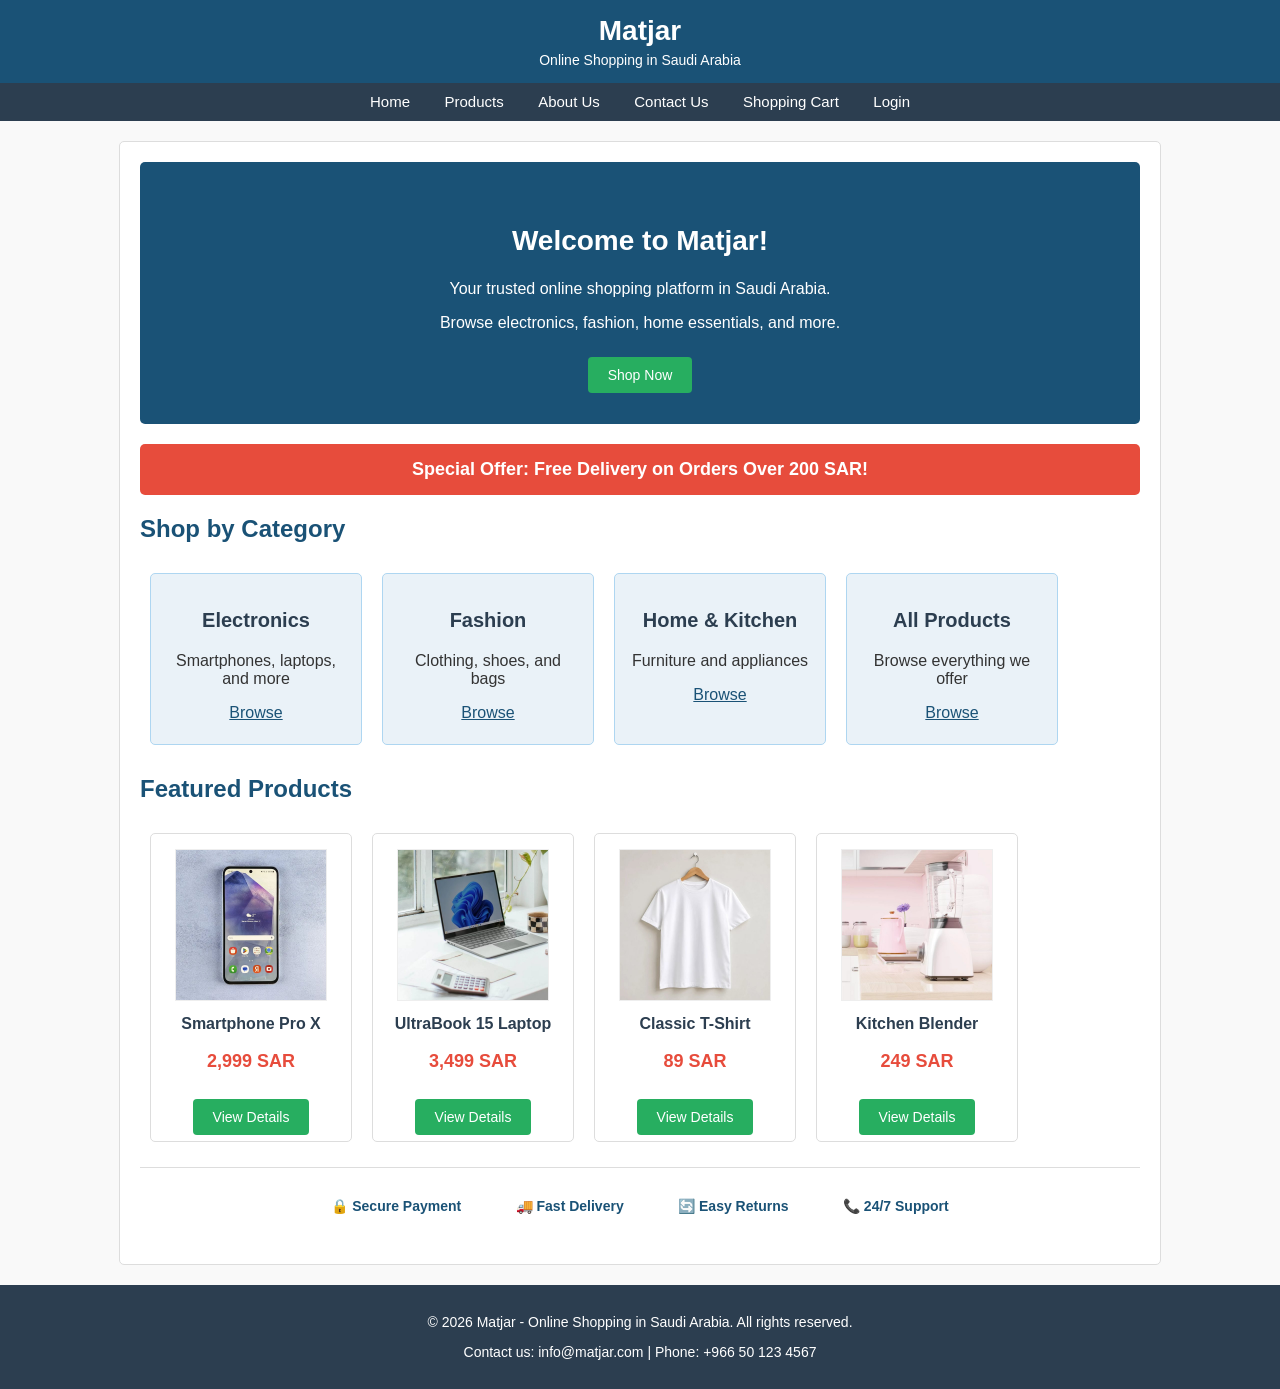
<file: index.html>
<!DOCTYPE html>
<html lang="en">
<head>
    <!-- Character set for the page -->
    <meta charset="UTF-8">
    <!-- Make the page responsive on mobile -->
    <meta name="viewport" content="width=device-width, initial-scale=1.0">
    <title>Matjar - Online Shopping in Saudi Arabia</title>
    <!-- Link to external CSS file -->
    <link rel="stylesheet" type="text/css" href="style.css">
</head>
<body>

    <!-- ===== Header Section ===== -->
    <header>
        <h1>Matjar</h1>
        <p>Online Shopping in Saudi Arabia</p>
    </header>

    <!-- ===== Navigation Menu ===== -->
    <nav>
        <a href="index.html">Home</a>
        <a href="products.html">Products</a>
        <a href="about.html">About Us</a>
        <a href="contact.html">Contact Us</a>
        <a href="cart.html">Shopping Cart</a>
        <a href="login.html" id="auth-link">Login</a>
    </nav>

    <!-- ===== Main Content ===== -->
    <div class="main-content">

        <!-- Hero Section -->
        <div class="hero">
            <h2>Welcome to Matjar!</h2>
            <p>Your trusted online shopping platform in Saudi Arabia.</p>
            <p>Browse electronics, fashion, home essentials, and more.</p>
            <br>
            <a href="products.html" class="btn">Shop Now</a>
        </div>

        <!-- Deal Banner -->
        <div class="deal-banner">
            Special Offer: Free Delivery on Orders Over 200 SAR!
        </div>

        <!-- Categories Section -->
        <h2>Shop by Category</h2>

        <div class="category-box">
            <h3>Electronics</h3>
            <p>Smartphones, laptops, and more</p>
            <a href="product1.html">Browse</a>
        </div>

        <div class="category-box">
            <h3>Fashion</h3>
            <p>Clothing, shoes, and bags</p>
            <a href="product3.html">Browse</a>
        </div>

        <div class="category-box">
            <h3>Home &amp; Kitchen</h3>
            <p>Furniture and appliances</p>
            <a href="product4.html">Browse</a>
        </div>

        <div class="category-box">
            <h3>All Products</h3>
            <p>Browse everything we offer</p>
            <a href="products.html">Browse</a>
        </div>

        <!-- Clear the float -->
        <div class="clearfix"></div>

        <!-- Featured Products Section -->
        <h2>Featured Products</h2>

        <div class="product-card">
            <img src="images/smartphone.jpg" alt="Smartphone Pro X" width="150" height="150">
            <h3>Smartphone Pro X</h3>
            <p class="price">2,999 SAR</p>
            <br>
            <a href="product1.html" class="btn">View Details</a>
        </div>

        <div class="product-card">
            <img src="images/laptop.jpg" alt="UltraBook 15 Laptop" width="150" height="150">
            <h3>UltraBook 15 Laptop</h3>
            <p class="price">3,499 SAR</p>
            <br>
            <a href="product2.html" class="btn">View Details</a>
        </div>

        <div class="product-card">
            <img src="images/tshirt.jpg" alt="Classic T-Shirt" width="150" height="150">
            <h3>Classic T-Shirt</h3>
            <p class="price">89 SAR</p>
            <br>
            <a href="product3.html" class="btn">View Details</a>
        </div>

        <div class="product-card">
            <img src="images/blender.jpg" alt="Kitchen Blender" width="150" height="150">
            <h3>Kitchen Blender</h3>
            <p class="price">249 SAR</p>
            <br>
            <a href="product4.html" class="btn">View Details</a>
        </div>

        <!-- Clear the float -->
        <div class="clearfix"></div>

        <!-- Trust Badges -->
        <div class="trust-badges">
            <span class="badge">&#128274; Secure Payment</span>
            <span class="badge">&#128666; Fast Delivery</span>
            <span class="badge">&#128260; Easy Returns</span>
            <span class="badge">&#128222; 24/7 Support</span>
        </div>

    </div>

    <!-- ===== Footer Section ===== -->
    <footer>
        <p>&copy; 2026 Matjar - Online Shopping in Saudi Arabia. All rights reserved.</p>
        <p>Contact us: info@matjar.com | Phone: +966 50 123 4567</p>
    </footer>

    <!-- Link to JavaScript file -->
    <script src="main.js"></script>

</body>
</html>
</file>
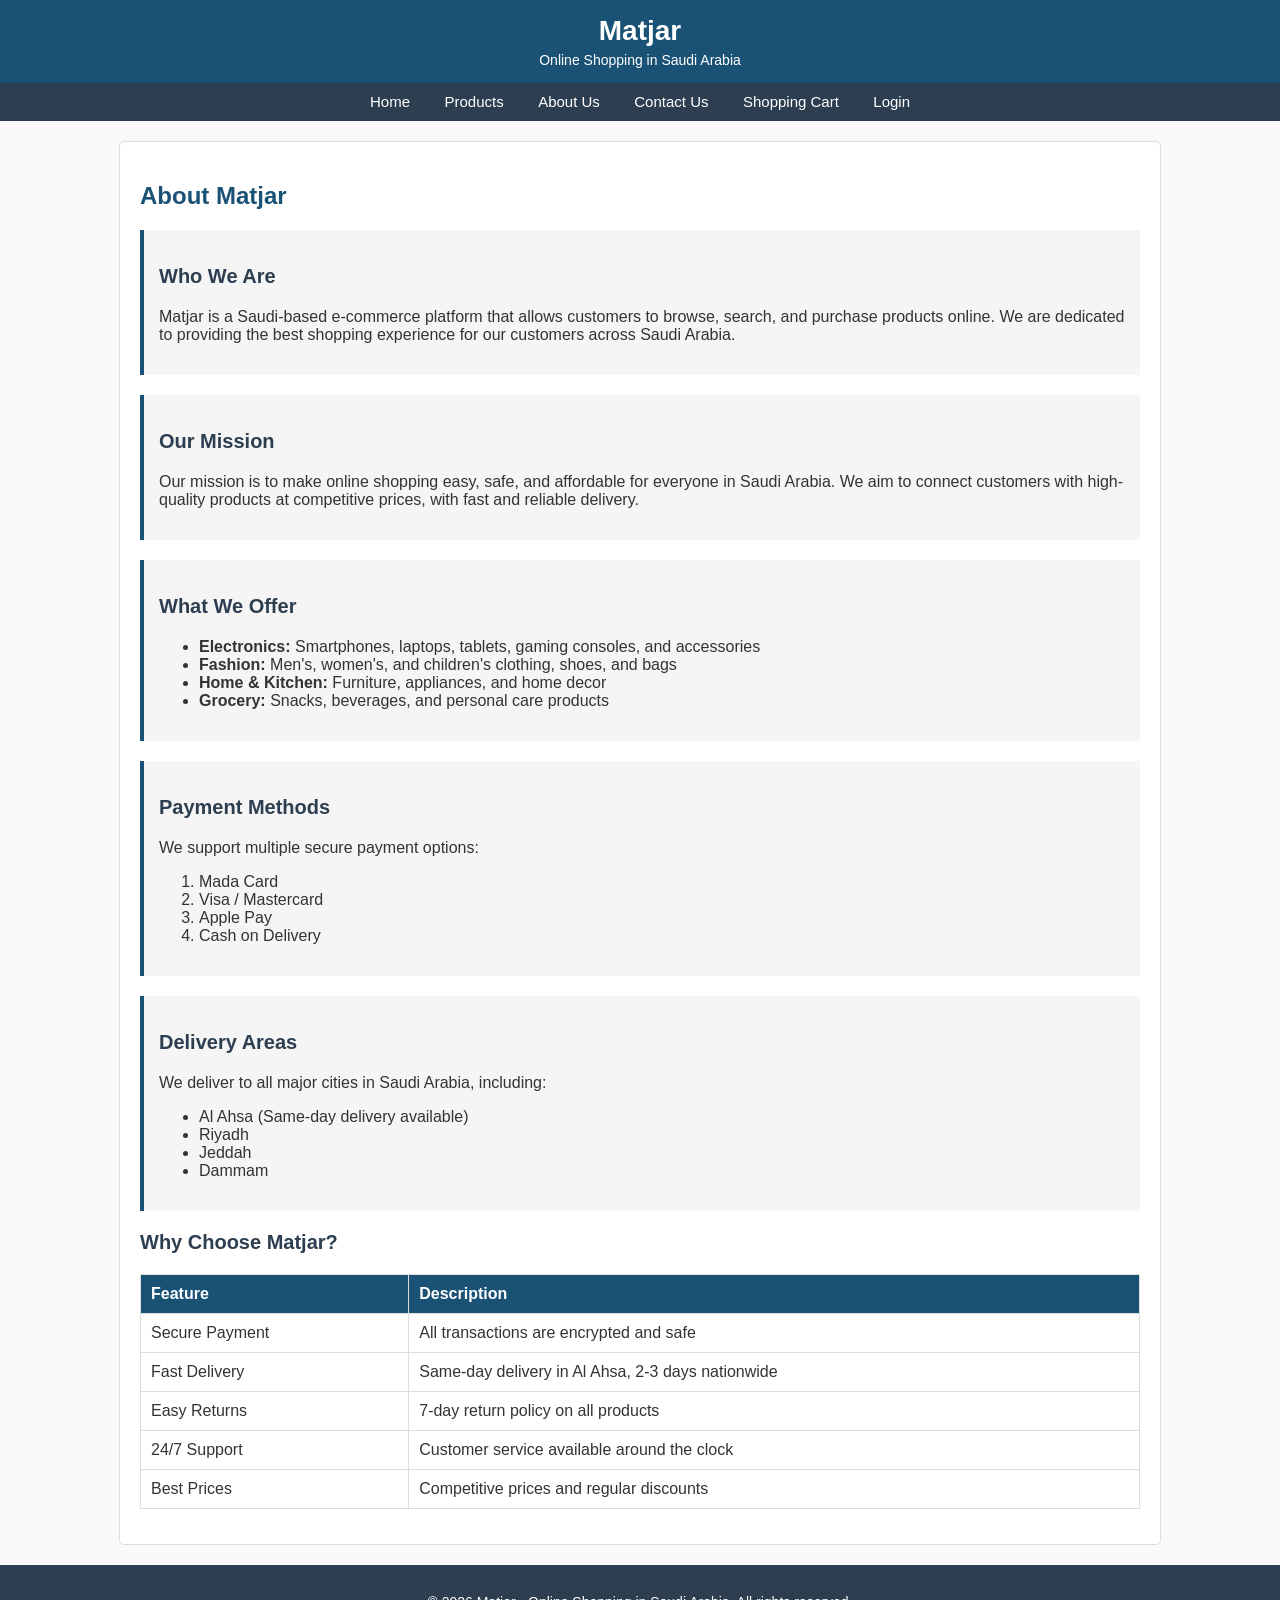
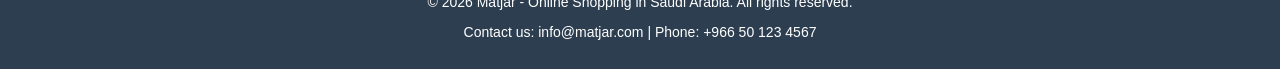
<file: about.html>
<!DOCTYPE html>
<html lang="en">
<head>
    <meta charset="UTF-8">
    <meta name="viewport" content="width=device-width, initial-scale=1.0">
    <title>Matjar - About Us</title>
    <link rel="stylesheet" type="text/css" href="style.css">
</head>
<body>

    <!-- Header -->
    <header>
        <h1>Matjar</h1>
        <p>Online Shopping in Saudi Arabia</p>
    </header>

    <!-- Navigation -->
    <nav>
        <a href="index.html">Home</a>
        <a href="products.html">Products</a>
        <a href="about.html">About Us</a>
        <a href="contact.html">Contact Us</a>
        <a href="cart.html">Shopping Cart</a>
        <a href="login.html" id="auth-link">Login</a>
    </nav>

    <!-- Main Content -->
    <div class="main-content">

        <h2>About Matjar</h2>

        <!-- About Section -->
        <div class="about-section">
            <h3>Who We Are</h3>
            <p>Matjar is a Saudi-based e-commerce platform that allows customers to browse, 
            search, and purchase products online. We are dedicated to providing the best 
            shopping experience for our customers across Saudi Arabia.</p>
        </div>

        <div class="about-section">
            <h3>Our Mission</h3>
            <p>Our mission is to make online shopping easy, safe, and affordable for everyone 
            in Saudi Arabia. We aim to connect customers with high-quality products at 
            competitive prices, with fast and reliable delivery.</p>
        </div>

        <div class="about-section">
            <h3>What We Offer</h3>
            <!-- Unordered list of services -->
            <ul>
                <li><strong>Electronics:</strong> Smartphones, laptops, tablets, gaming consoles, and accessories</li>
                <li><strong>Fashion:</strong> Men's, women's, and children's clothing, shoes, and bags</li>
                <li><strong>Home &amp; Kitchen:</strong> Furniture, appliances, and home decor</li>
                <li><strong>Grocery:</strong> Snacks, beverages, and personal care products</li>
            </ul>
        </div>

        <div class="about-section">
            <h3>Payment Methods</h3>
            <p>We support multiple secure payment options:</p>
            <!-- Ordered list of payment methods -->
            <ol>
                <li>Mada Card</li>
                <li>Visa / Mastercard</li>
                <li>Apple Pay</li>
                <li>Cash on Delivery</li>
            </ol>
        </div>

        <div class="about-section">
            <h3>Delivery Areas</h3>
            <p>We deliver to all major cities in Saudi Arabia, including:</p>
            <ul>
                <li>Al Ahsa (Same-day delivery available)</li>
                <li>Riyadh</li>
                <li>Jeddah</li>
                <li>Dammam</li>
            </ul>
        </div>

        <!-- Why Choose Us Table -->
        <h3>Why Choose Matjar?</h3>
        <table>
            <thead>
                <tr>
                    <th>Feature</th>
                    <th>Description</th>
                </tr>
            </thead>
            <tbody>
                <tr>
                    <td>Secure Payment</td>
                    <td>All transactions are encrypted and safe</td>
                </tr>
                <tr>
                    <td>Fast Delivery</td>
                    <td>Same-day delivery in Al Ahsa, 2-3 days nationwide</td>
                </tr>
                <tr>
                    <td>Easy Returns</td>
                    <td>7-day return policy on all products</td>
                </tr>
                <tr>
                    <td>24/7 Support</td>
                    <td>Customer service available around the clock</td>
                </tr>
                <tr>
                    <td>Best Prices</td>
                    <td>Competitive prices and regular discounts</td>
                </tr>
            </tbody>
        </table>

    </div>

    <!-- Footer -->
    <footer>
        <p>&copy; 2026 Matjar - Online Shopping in Saudi Arabia. All rights reserved.</p>
        <p>Contact us: info@matjar.com | Phone: +966 50 123 4567</p>
    </footer>

    <script src="main.js"></script>

</body>
</html>
</file>
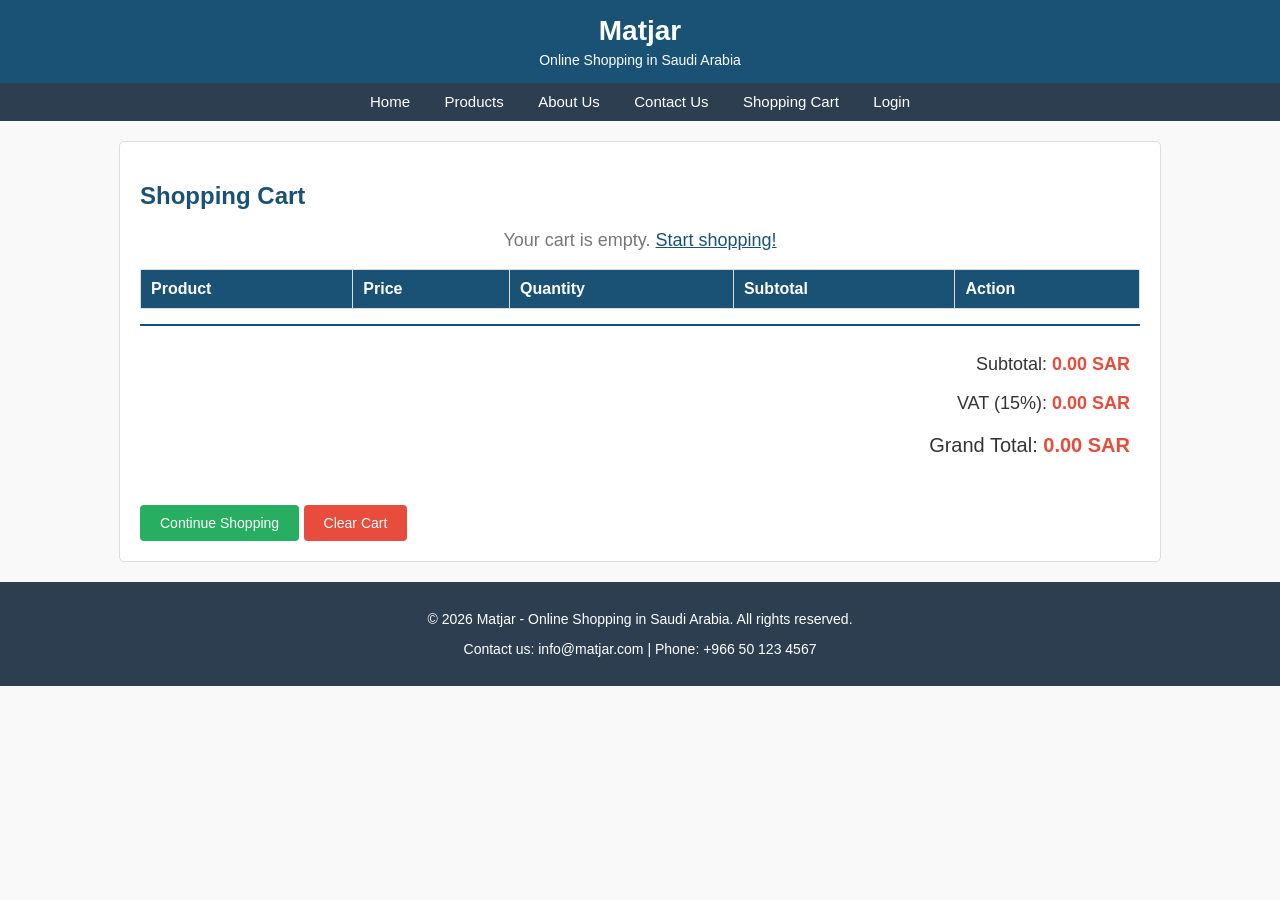
<file: cart.html>
<!DOCTYPE html>
<html lang="en">
<head>
    <meta charset="UTF-8">
    <meta name="viewport" content="width=device-width, initial-scale=1.0">
    <title>Matjar - Shopping Cart</title>
    <link rel="stylesheet" type="text/css" href="style.css">
</head>
<body>

    <!-- Header -->
    <header>
        <h1>Matjar</h1>
        <p>Online Shopping in Saudi Arabia</p>
    </header>

    <!-- Navigation -->
    <nav>
        <a href="index.html">Home</a>
        <a href="products.html">Products</a>
        <a href="about.html">About Us</a>
        <a href="contact.html">Contact Us</a>
        <a href="cart.html">Shopping Cart</a>
        <a href="login.html" id="auth-link">Login</a>
    </nav>

    <!-- Main Content -->
    <div class="main-content">

        <h2>Shopping Cart</h2>

        <!-- Empty Cart Message (hidden by default when cart has items) -->
        <p id="empty-cart-message" style="display: none; text-align: center; font-size: 18px; color: #777;">
            Your cart is empty. <a href="products.html">Start shopping!</a>
        </p>

        <!-- Cart Table -->
        <table>
            <thead>
                <tr>
                    <th>Product</th>
                    <th>Price</th>
                    <th>Quantity</th>
                    <th>Subtotal</th>
                    <th>Action</th>
                </tr>
            </thead>
            <tbody id="cart-table-body">
                <!-- Cart items will be added here by JavaScript -->
            </tbody>
        </table>

        <!-- Cart Totals -->
        <div class="cart-total">
            <p>Subtotal: <strong id="cart-total">0.00 SAR</strong></p>
            <p>VAT (15%): <strong id="cart-vat">0.00 SAR</strong></p>
            <p id="cart-delivery" style="color: #27AE60;"></p>
            <p style="font-size: 20px;">Grand Total: <strong id="cart-grand-total">0.00 SAR</strong></p>
        </div>

        <!-- Cart Buttons -->
        <br>
        <a href="products.html" class="btn">Continue Shopping</a>
        <button class="btn btn-red" onclick="clearCart()">Clear Cart</button>

    </div>

    <!-- Footer -->
    <footer>
        <p>&copy; 2026 Matjar - Online Shopping in Saudi Arabia. All rights reserved.</p>
        <p>Contact us: info@matjar.com | Phone: +966 50 123 4567</p>
    </footer>

    <script src="main.js"></script>

    <!-- Call displayCart function when the page loads -->
    <script>
        // Display the cart when the page loads
        displayCart();
    </script>

</body>
</html>
</file>
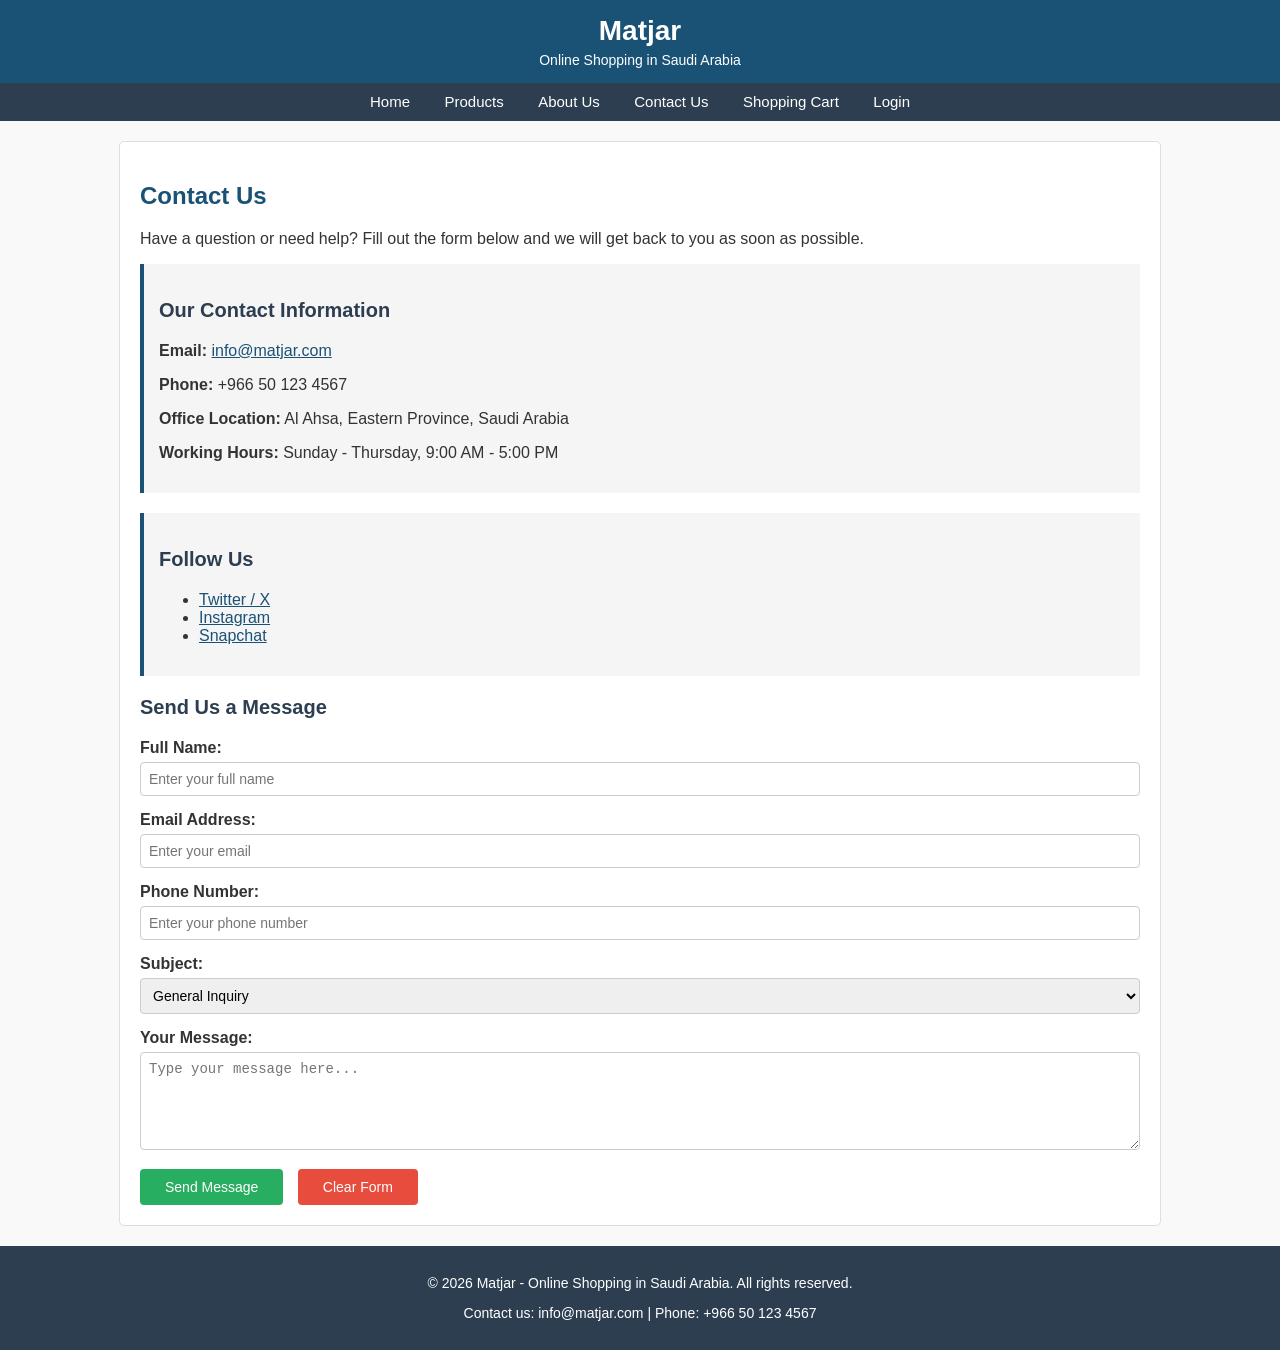
<file: contact.html>
<!DOCTYPE html>
<html lang="en">
<head>
    <meta charset="UTF-8">
    <meta name="viewport" content="width=device-width, initial-scale=1.0">
    <title>Matjar - Contact Us</title>
    <link rel="stylesheet" type="text/css" href="style.css">
</head>
<body>

    <!-- Header -->
    <header>
        <h1>Matjar</h1>
        <p>Online Shopping in Saudi Arabia</p>
    </header>

    <!-- Navigation -->
    <nav>
        <a href="index.html">Home</a>
        <a href="products.html">Products</a>
        <a href="about.html">About Us</a>
        <a href="contact.html">Contact Us</a>
        <a href="cart.html">Shopping Cart</a>
        <a href="login.html" id="auth-link">Login</a>
    </nav>

    <!-- Main Content -->
    <div class="main-content">

        <h2>Contact Us</h2>
        <p>Have a question or need help? Fill out the form below and we will get back to you as soon as possible.</p>

        <!-- Contact Information -->
        <div class="about-section">
            <h3>Our Contact Information</h3>
            <p><strong>Email:</strong> <a href="mailto:info@matjar.com">info@matjar.com</a></p>
            <p><strong>Phone:</strong> +966 50 123 4567</p>
            <p><strong>Office Location:</strong> Al Ahsa, Eastern Province, Saudi Arabia</p>
            <p><strong>Working Hours:</strong> Sunday - Thursday, 9:00 AM - 5:00 PM</p>
        </div>

        <!-- Social Media Links -->
        <div class="about-section">
            <h3>Follow Us</h3>
            <ul>
                <li><a href="https://twitter.com" target="_blank">Twitter / X</a></li>
                <li><a href="https://instagram.com" target="_blank">Instagram</a></li>
                <li><a href="https://snapchat.com" target="_blank">Snapchat</a></li>
            </ul>
        </div>

        <!-- Contact Form -->
        <h3>Send Us a Message</h3>

        <form action="#" method="post" novalidate onsubmit="return validateForm()">

            <!-- Name Field -->
            <div class="form-group">
                <label for="name">Full Name:</label>
                <input type="text" id="name" name="name" placeholder="Enter your full name">
                <p class="error-message" id="name-error"></p>
            </div>

            <!-- Email Field -->
            <div class="form-group">
                <label for="email">Email Address:</label>
                <input type="email" id="email" name="email" placeholder="Enter your email">
                <p class="error-message" id="email-error"></p>
            </div>

            <!-- Phone Field -->
            <div class="form-group">
                <label for="phone">Phone Number:</label>
                <input type="tel" id="phone" name="phone" placeholder="Enter your phone number">
                <p class="error-message" id="phone-error"></p>
            </div>

            <!-- Subject Selection -->
            <div class="form-group">
                <label for="subject">Subject:</label>
                <select id="subject" name="subject">
                    <option value="general">General Inquiry</option>
                    <option value="order">Order Issue</option>
                    <option value="return">Return Request</option>
                    <option value="feedback">Feedback</option>
                    <option value="other">Other</option>
                </select>
            </div>

            <!-- Message Field -->
            <div class="form-group">
                <label for="message">Your Message:</label>
                <textarea id="message" name="message" rows="5" cols="50" placeholder="Type your message here..."></textarea>
                <p class="error-message" id="message-error"></p>
            </div>

            <!-- Submit and Reset Buttons -->
            <input type="submit" value="Send Message">
            <input type="reset" value="Clear Form">

        </form>

    </div>

    <!-- Footer -->
    <footer>
        <p>&copy; 2026 Matjar - Online Shopping in Saudi Arabia. All rights reserved.</p>
        <p>Contact us: info@matjar.com | Phone: +966 50 123 4567</p>
    </footer>

    <script src="main.js"></script>

</body>
</html>
</file>
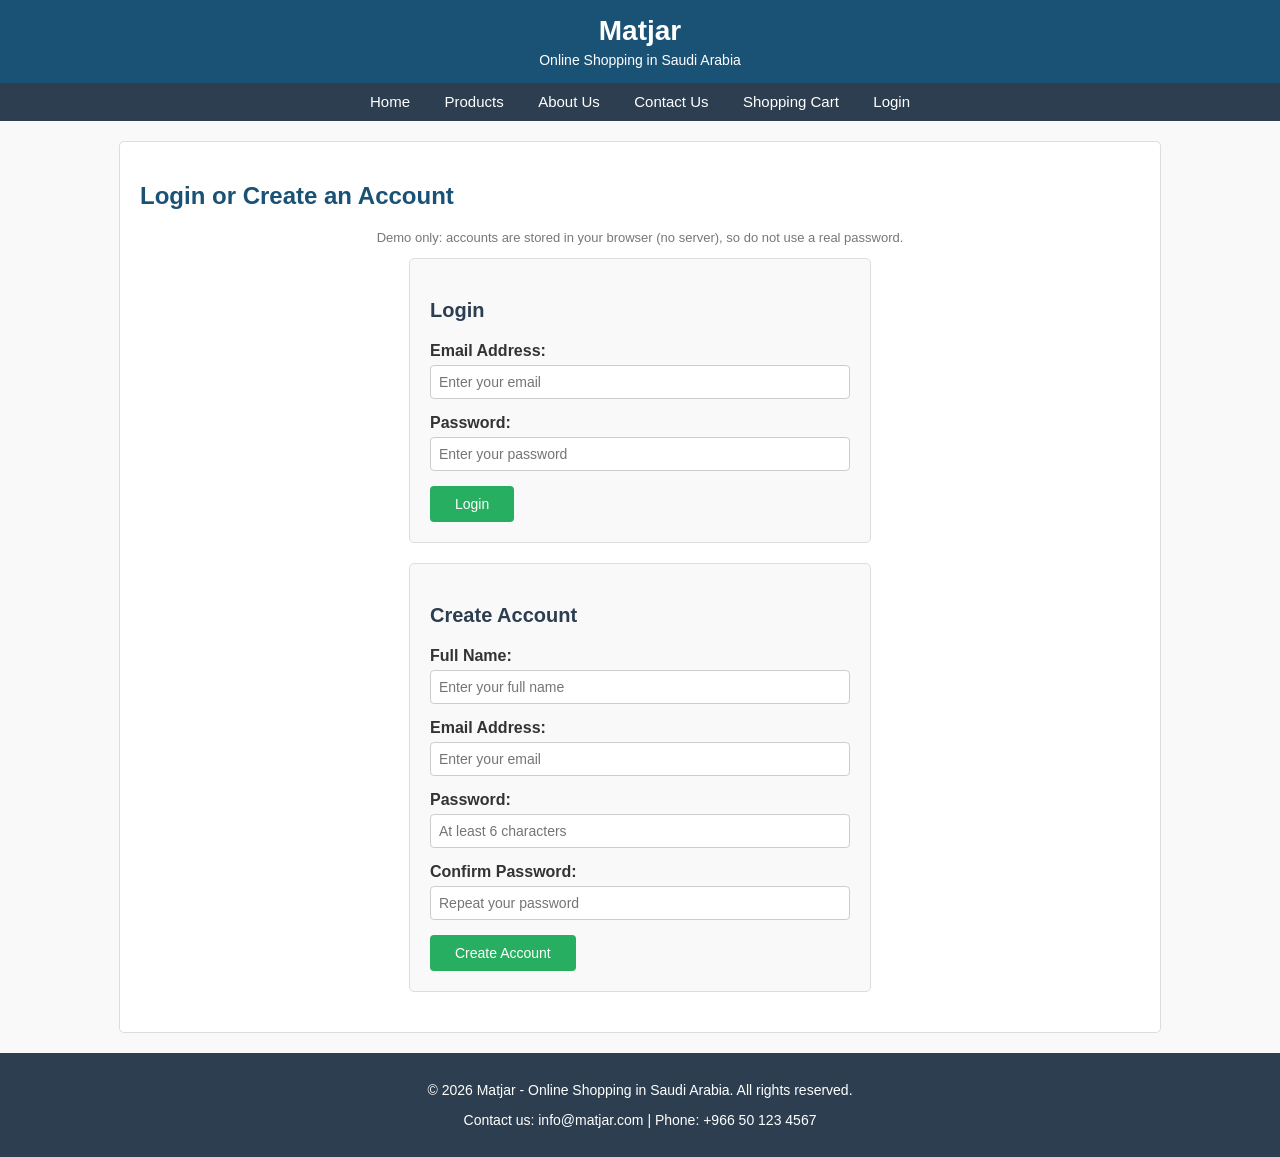
<file: login.html>
<!DOCTYPE html>
<html lang="en">
<head>
    <meta charset="UTF-8">
    <meta name="viewport" content="width=device-width, initial-scale=1.0">
    <title>Matjar - Login</title>
    <link rel="stylesheet" type="text/css" href="style.css">
</head>
<body>

    <!-- Header -->
    <header>
        <h1>Matjar</h1>
        <p>Online Shopping in Saudi Arabia</p>
    </header>

    <!-- Navigation -->
    <nav>
        <a href="index.html">Home</a>
        <a href="products.html">Products</a>
        <a href="about.html">About Us</a>
        <a href="contact.html">Contact Us</a>
        <a href="cart.html">Shopping Cart</a>
        <a href="login.html" id="auth-link">Login</a>
    </nav>

    <!-- Main Content -->
    <div class="main-content">

        <h2>Login or Create an Account</h2>
        <p class="auth-note">Demo only: accounts are stored in your browser (no server), so do not use a real password.</p>

        <p id="logged-in-message" style="display: none; text-align: center; font-size: 18px;">
            You are logged in as <strong id="logged-in-name"></strong>.
            <button class="btn btn-red" onclick="logout()">Logout</button>
        </p>

        <div id="auth-forms">

            <!-- Login Form -->
            <div class="auth-box">
                <h3>Login</h3>
                <form onsubmit="return loginUser(event)">
                    <div class="form-group">
                        <label for="login-email">Email Address:</label>
                        <input type="email" id="login-email" placeholder="Enter your email">
                        <p class="error-message" id="login-email-error"></p>
                    </div>
                    <div class="form-group">
                        <label for="login-password">Password:</label>
                        <input type="password" id="login-password" placeholder="Enter your password">
                        <p class="error-message" id="login-password-error"></p>
                    </div>
                    <input type="submit" value="Login">
                </form>
            </div>

            <!-- Register Form -->
            <div class="auth-box">
                <h3>Create Account</h3>
                <form onsubmit="return registerUser(event)">
                    <div class="form-group">
                        <label for="reg-name">Full Name:</label>
                        <input type="text" id="reg-name" placeholder="Enter your full name">
                        <p class="error-message" id="reg-name-error"></p>
                    </div>
                    <div class="form-group">
                        <label for="reg-email">Email Address:</label>
                        <input type="email" id="reg-email" placeholder="Enter your email">
                        <p class="error-message" id="reg-email-error"></p>
                    </div>
                    <div class="form-group">
                        <label for="reg-password">Password:</label>
                        <input type="password" id="reg-password" placeholder="At least 6 characters">
                        <p class="error-message" id="reg-password-error"></p>
                    </div>
                    <div class="form-group">
                        <label for="reg-confirm">Confirm Password:</label>
                        <input type="password" id="reg-confirm" placeholder="Repeat your password">
                        <p class="error-message" id="reg-confirm-error"></p>
                    </div>
                    <input type="submit" value="Create Account">
                </form>
            </div>

        </div>

    </div>

    <!-- Footer -->
    <footer>
        <p>&copy; 2026 Matjar - Online Shopping in Saudi Arabia. All rights reserved.</p>
        <p>Contact us: info@matjar.com | Phone: +966 50 123 4567</p>
    </footer>

    <script src="main.js"></script>

</body>
</html>
</file>
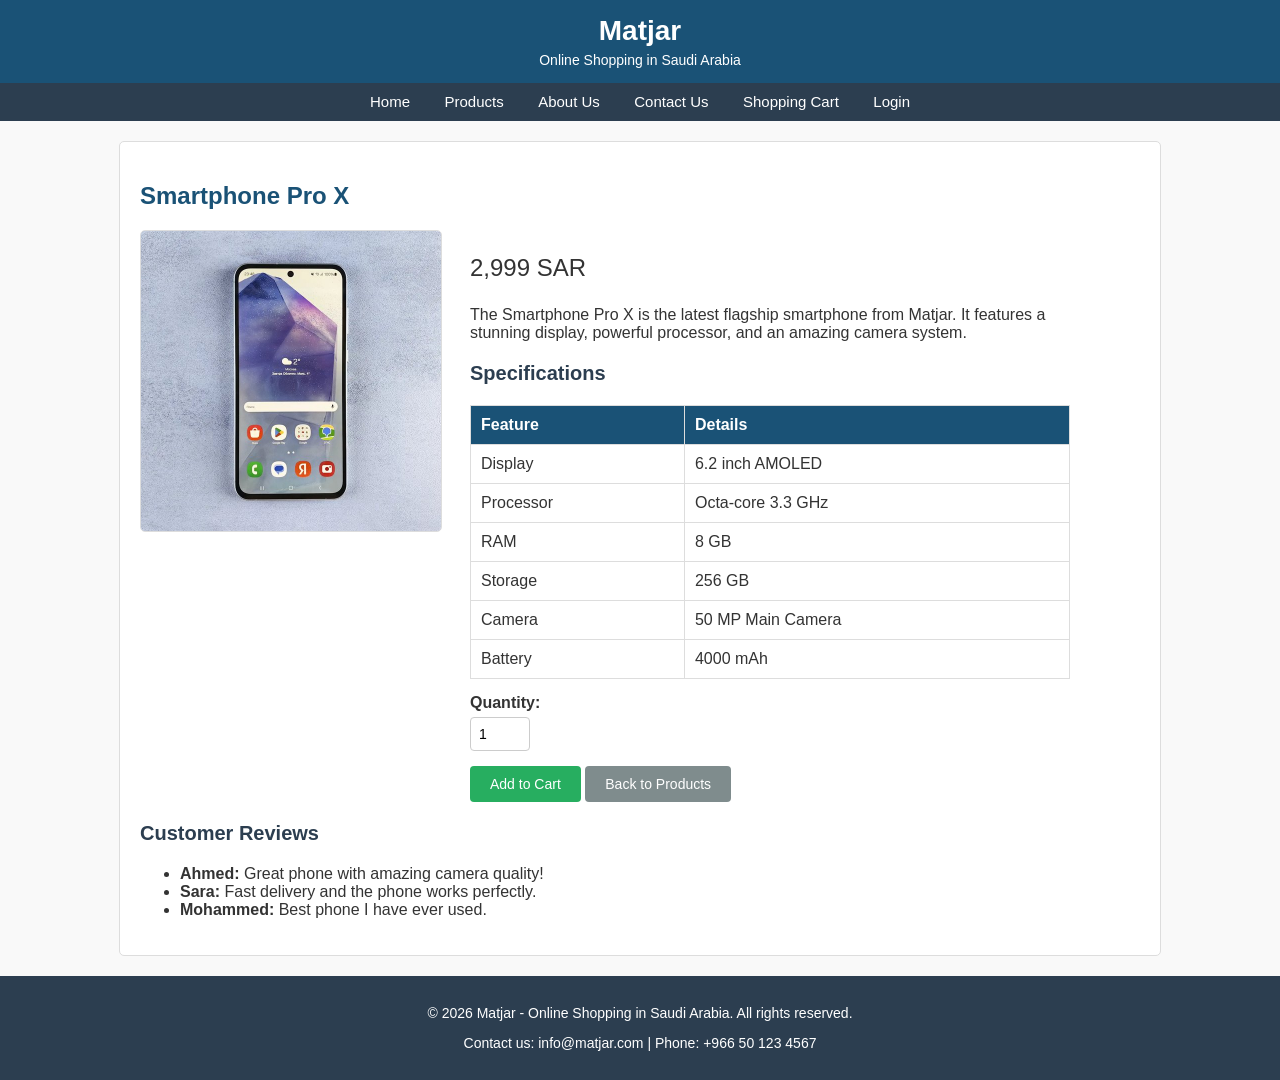
<file: product1.html>
<!DOCTYPE html>
<html lang="en">
<head>
    <meta charset="UTF-8">
    <meta name="viewport" content="width=device-width, initial-scale=1.0">
    <title>Matjar - Smartphone Pro X</title>
    <link rel="stylesheet" type="text/css" href="style.css">
</head>
<body>

    <!-- Header -->
    <header>
        <h1>Matjar</h1>
        <p>Online Shopping in Saudi Arabia</p>
    </header>

    <!-- Navigation -->
    <nav>
        <a href="index.html">Home</a>
        <a href="products.html">Products</a>
        <a href="about.html">About Us</a>
        <a href="contact.html">Contact Us</a>
        <a href="cart.html">Shopping Cart</a>
        <a href="login.html" id="auth-link">Login</a>
    </nav>

    <!-- Main Content -->
    <div class="main-content">

        <h2>Smartphone Pro X</h2>

        <!-- Product Detail Section -->
        <div class="product-detail">

            <!-- Product Image -->
            <div class="product-image">
                <img src="images/smartphone.jpg" alt="Smartphone Pro X" width="300" height="300">
            </div>

            <!-- Product Information -->
            <div class="product-info">
                <p class="price" style="font-size: 24px;">2,999 SAR</p>

                <p>The Smartphone Pro X is the latest flagship smartphone from Matjar. 
                It features a stunning display, powerful processor, and an amazing camera system.</p>

                <!-- Product Specifications Table -->
                <h3>Specifications</h3>
                <table>
                    <thead>
                        <tr>
                            <th>Feature</th>
                            <th>Details</th>
                        </tr>
                    </thead>
                    <tbody>
                        <tr>
                            <td>Display</td>
                            <td>6.2 inch AMOLED</td>
                        </tr>
                        <tr>
                            <td>Processor</td>
                            <td>Octa-core 3.3 GHz</td>
                        </tr>
                        <tr>
                            <td>RAM</td>
                            <td>8 GB</td>
                        </tr>
                        <tr>
                            <td>Storage</td>
                            <td>256 GB</td>
                        </tr>
                        <tr>
                            <td>Camera</td>
                            <td>50 MP Main Camera</td>
                        </tr>
                        <tr>
                            <td>Battery</td>
                            <td>4000 mAh</td>
                        </tr>
                    </tbody>
                </table>

                <!-- Quantity and Add to Cart -->
                <div class="form-group">
                    <label for="quantity">Quantity:</label>
                    <input type="number" id="quantity" class="quantity-input" value="1" min="1" max="10">
                </div>

                <button class="btn" onclick="addToCart('Smartphone Pro X', 2999)">Add to Cart</button>
                <a href="products.html" class="btn" style="background-color: #7f8c8d;">Back to Products</a>
            </div>

        </div>

        <!-- Clear float -->
        <div class="clearfix"></div>

        <!-- Customer Reviews -->
        <h3>Customer Reviews</h3>
        <ul>
            <li><strong>Ahmed:</strong> Great phone with amazing camera quality!</li>
            <li><strong>Sara:</strong> Fast delivery and the phone works perfectly.</li>
            <li><strong>Mohammed:</strong> Best phone I have ever used.</li>
        </ul>

    </div>

    <!-- Footer -->
    <footer>
        <p>&copy; 2026 Matjar - Online Shopping in Saudi Arabia. All rights reserved.</p>
        <p>Contact us: info@matjar.com | Phone: +966 50 123 4567</p>
    </footer>

    <script src="main.js"></script>

</body>
</html>
</file>
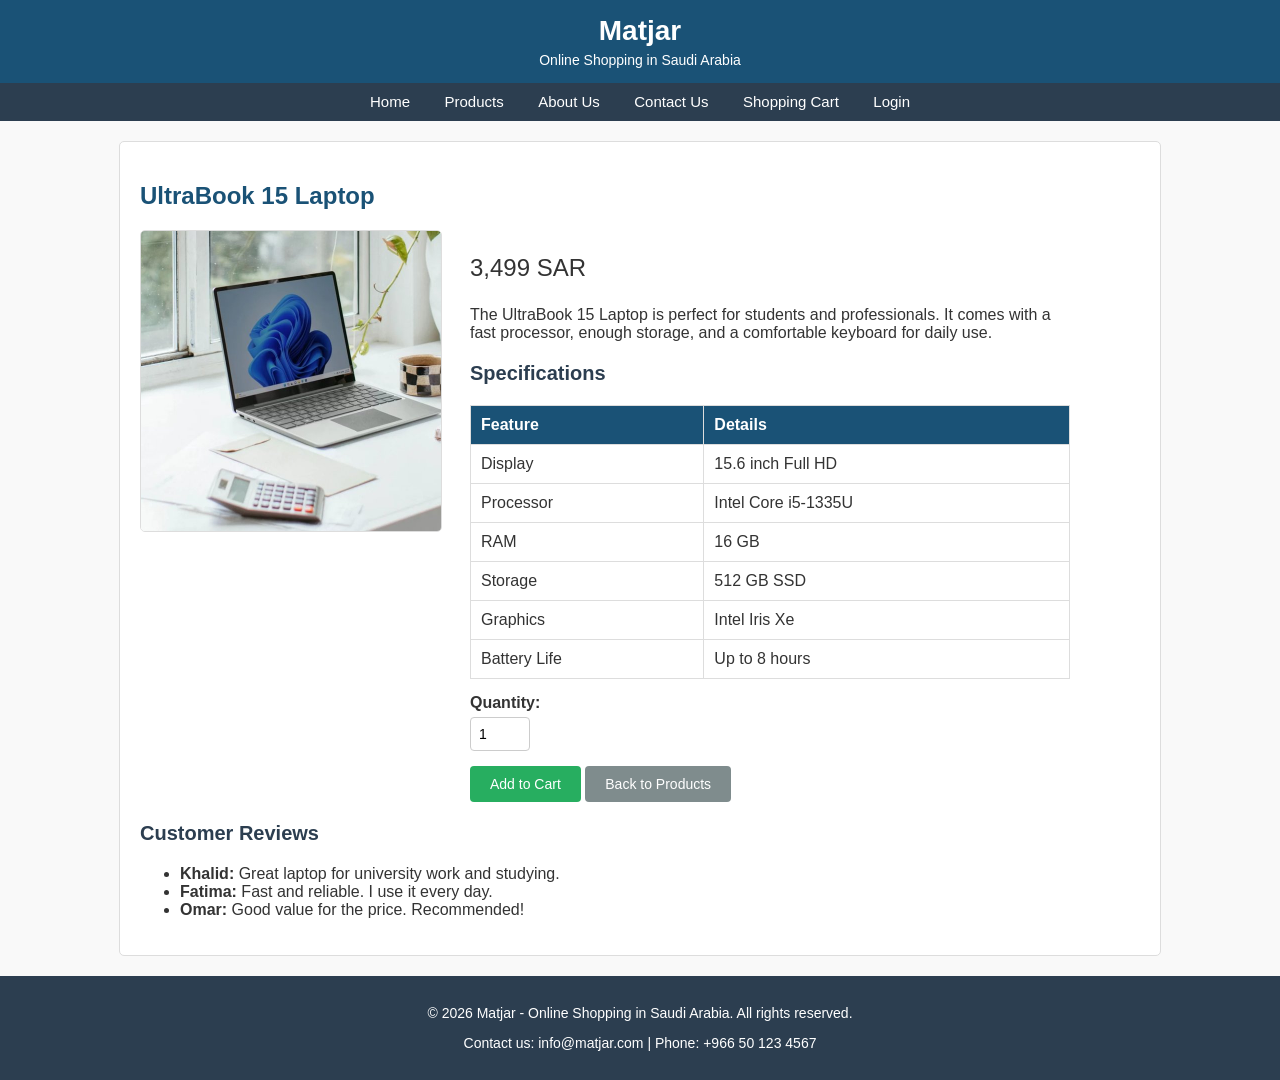
<file: product2.html>
<!DOCTYPE html>
<html lang="en">
<head>
    <meta charset="UTF-8">
    <meta name="viewport" content="width=device-width, initial-scale=1.0">
    <title>Matjar - UltraBook 15 Laptop</title>
    <link rel="stylesheet" type="text/css" href="style.css">
</head>
<body>

    <!-- Header -->
    <header>
        <h1>Matjar</h1>
        <p>Online Shopping in Saudi Arabia</p>
    </header>

    <!-- Navigation -->
    <nav>
        <a href="index.html">Home</a>
        <a href="products.html">Products</a>
        <a href="about.html">About Us</a>
        <a href="contact.html">Contact Us</a>
        <a href="cart.html">Shopping Cart</a>
        <a href="login.html" id="auth-link">Login</a>
    </nav>

    <!-- Main Content -->
    <div class="main-content">

        <h2>UltraBook 15 Laptop</h2>

        <!-- Product Detail Section -->
        <div class="product-detail">

            <!-- Product Image -->
            <div class="product-image">
                <img src="images/laptop.jpg" alt="UltraBook 15 Laptop" width="300" height="300">
            </div>

            <!-- Product Information -->
            <div class="product-info">
                <p class="price" style="font-size: 24px;">3,499 SAR</p>

                <p>The UltraBook 15 Laptop is perfect for students and professionals. 
                It comes with a fast processor, enough storage, and a comfortable keyboard for daily use.</p>

                <!-- Product Specifications Table -->
                <h3>Specifications</h3>
                <table>
                    <thead>
                        <tr>
                            <th>Feature</th>
                            <th>Details</th>
                        </tr>
                    </thead>
                    <tbody>
                        <tr>
                            <td>Display</td>
                            <td>15.6 inch Full HD</td>
                        </tr>
                        <tr>
                            <td>Processor</td>
                            <td>Intel Core i5-1335U</td>
                        </tr>
                        <tr>
                            <td>RAM</td>
                            <td>16 GB</td>
                        </tr>
                        <tr>
                            <td>Storage</td>
                            <td>512 GB SSD</td>
                        </tr>
                        <tr>
                            <td>Graphics</td>
                            <td>Intel Iris Xe</td>
                        </tr>
                        <tr>
                            <td>Battery Life</td>
                            <td>Up to 8 hours</td>
                        </tr>
                    </tbody>
                </table>

                <!-- Quantity and Add to Cart -->
                <div class="form-group">
                    <label for="quantity">Quantity:</label>
                    <input type="number" id="quantity" class="quantity-input" value="1" min="1" max="10">
                </div>

                <button class="btn" onclick="addToCart('UltraBook 15 Laptop', 3499)">Add to Cart</button>
                <a href="products.html" class="btn" style="background-color: #7f8c8d;">Back to Products</a>
            </div>

        </div>

        <!-- Clear float -->
        <div class="clearfix"></div>

        <!-- Customer Reviews -->
        <h3>Customer Reviews</h3>
        <ul>
            <li><strong>Khalid:</strong> Great laptop for university work and studying.</li>
            <li><strong>Fatima:</strong> Fast and reliable. I use it every day.</li>
            <li><strong>Omar:</strong> Good value for the price. Recommended!</li>
        </ul>

    </div>

    <!-- Footer -->
    <footer>
        <p>&copy; 2026 Matjar - Online Shopping in Saudi Arabia. All rights reserved.</p>
        <p>Contact us: info@matjar.com | Phone: +966 50 123 4567</p>
    </footer>

    <script src="main.js"></script>

</body>
</html>
</file>
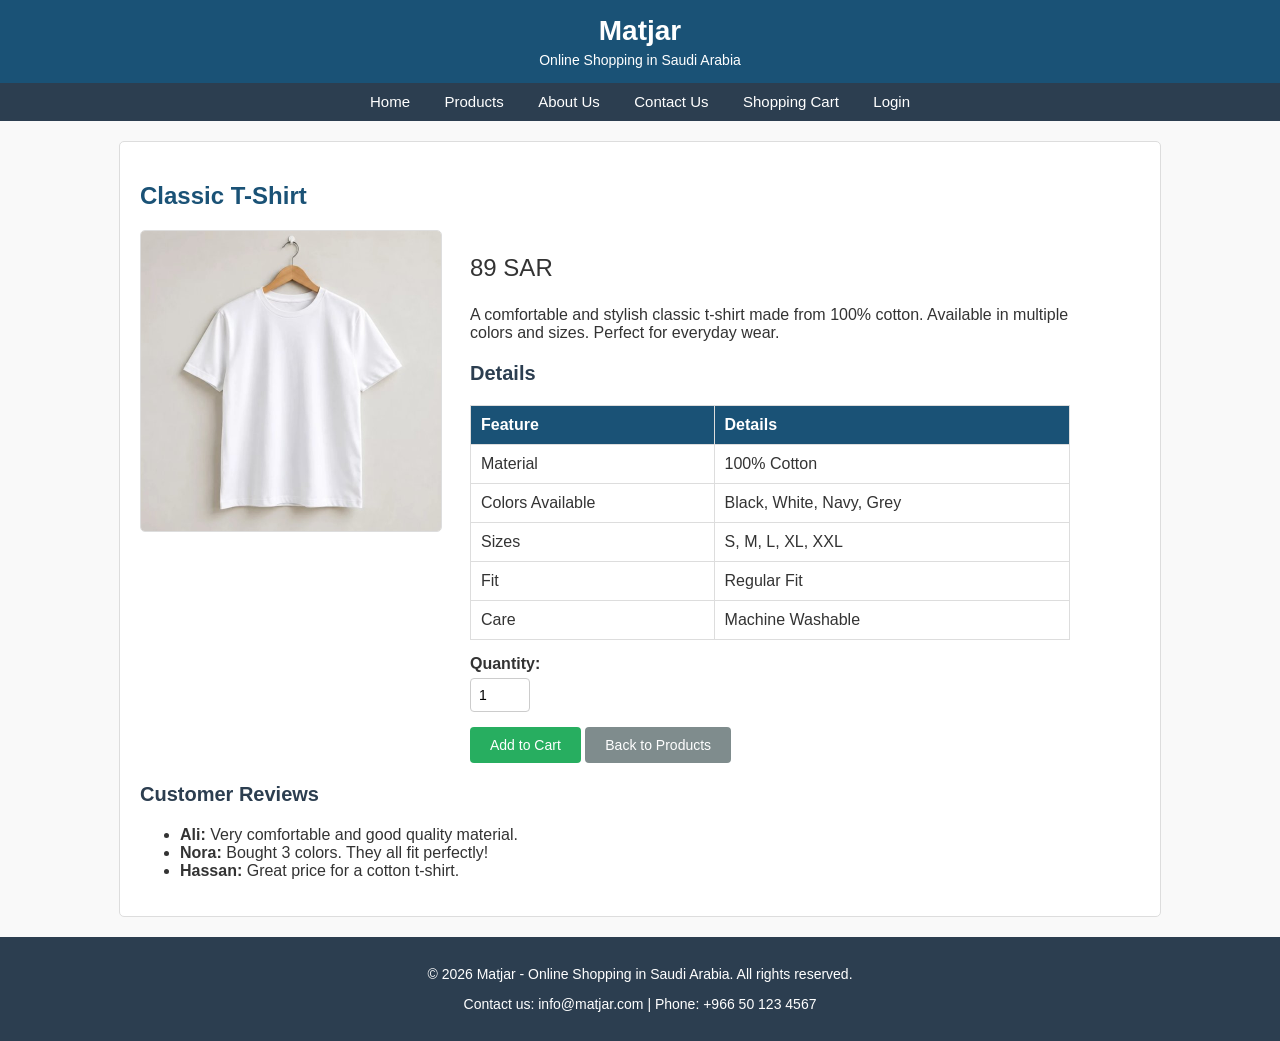
<file: product3.html>
<!DOCTYPE html>
<html lang="en">
<head>
    <meta charset="UTF-8">
    <meta name="viewport" content="width=device-width, initial-scale=1.0">
    <title>Matjar - Classic T-Shirt</title>
    <link rel="stylesheet" type="text/css" href="style.css">
</head>
<body>

    <!-- Header -->
    <header>
        <h1>Matjar</h1>
        <p>Online Shopping in Saudi Arabia</p>
    </header>

    <!-- Navigation -->
    <nav>
        <a href="index.html">Home</a>
        <a href="products.html">Products</a>
        <a href="about.html">About Us</a>
        <a href="contact.html">Contact Us</a>
        <a href="cart.html">Shopping Cart</a>
        <a href="login.html" id="auth-link">Login</a>
    </nav>

    <!-- Main Content -->
    <div class="main-content">

        <h2>Classic T-Shirt</h2>

        <!-- Product Detail Section -->
        <div class="product-detail">

            <!-- Product Image -->
            <div class="product-image">
                <img src="images/tshirt.jpg" alt="Classic T-Shirt" width="300" height="300">
            </div>

            <!-- Product Information -->
            <div class="product-info">
                <p class="price" style="font-size: 24px;">89 SAR</p>

                <p>A comfortable and stylish classic t-shirt made from 100% cotton. 
                Available in multiple colors and sizes. Perfect for everyday wear.</p>

                <!-- Product Details Table -->
                <h3>Details</h3>
                <table>
                    <thead>
                        <tr>
                            <th>Feature</th>
                            <th>Details</th>
                        </tr>
                    </thead>
                    <tbody>
                        <tr>
                            <td>Material</td>
                            <td>100% Cotton</td>
                        </tr>
                        <tr>
                            <td>Colors Available</td>
                            <td>Black, White, Navy, Grey</td>
                        </tr>
                        <tr>
                            <td>Sizes</td>
                            <td>S, M, L, XL, XXL</td>
                        </tr>
                        <tr>
                            <td>Fit</td>
                            <td>Regular Fit</td>
                        </tr>
                        <tr>
                            <td>Care</td>
                            <td>Machine Washable</td>
                        </tr>
                    </tbody>
                </table>

                <!-- Quantity and Add to Cart -->
                <div class="form-group">
                    <label for="quantity">Quantity:</label>
                    <input type="number" id="quantity" class="quantity-input" value="1" min="1" max="10">
                </div>

                <button class="btn" onclick="addToCart('Classic T-Shirt', 89)">Add to Cart</button>
                <a href="products.html" class="btn" style="background-color: #7f8c8d;">Back to Products</a>
            </div>

        </div>

        <!-- Clear float -->
        <div class="clearfix"></div>

        <!-- Customer Reviews -->
        <h3>Customer Reviews</h3>
        <ul>
            <li><strong>Ali:</strong> Very comfortable and good quality material.</li>
            <li><strong>Nora:</strong> Bought 3 colors. They all fit perfectly!</li>
            <li><strong>Hassan:</strong> Great price for a cotton t-shirt.</li>
        </ul>

    </div>

    <!-- Footer -->
    <footer>
        <p>&copy; 2026 Matjar - Online Shopping in Saudi Arabia. All rights reserved.</p>
        <p>Contact us: info@matjar.com | Phone: +966 50 123 4567</p>
    </footer>

    <script src="main.js"></script>

</body>
</html>
</file>
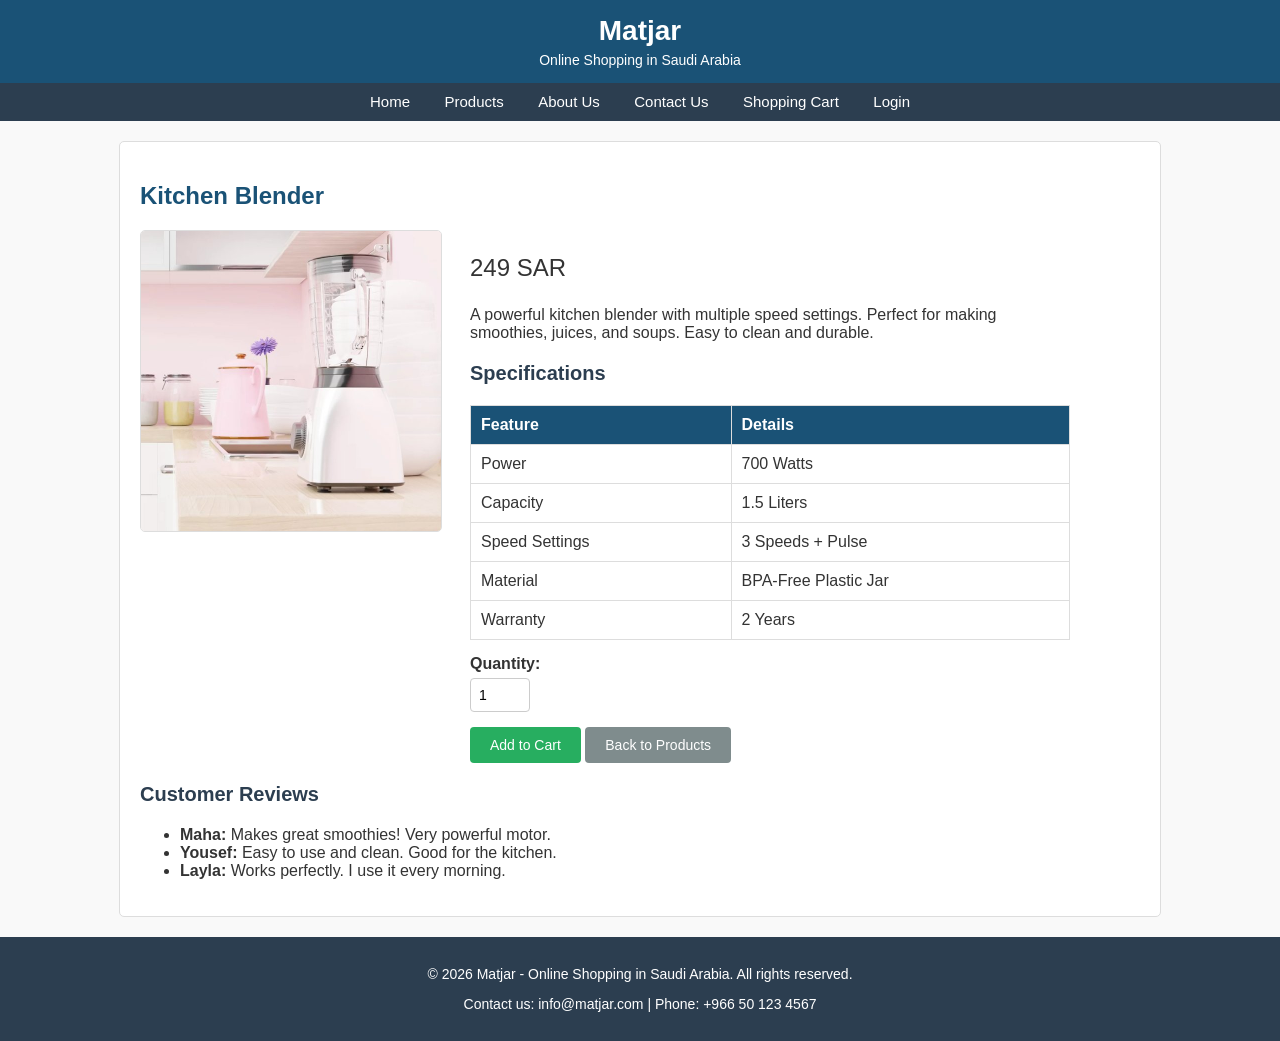
<file: product4.html>
<!DOCTYPE html>
<html lang="en">
<head>
    <meta charset="UTF-8">
    <meta name="viewport" content="width=device-width, initial-scale=1.0">
    <title>Matjar - Kitchen Blender</title>
    <link rel="stylesheet" type="text/css" href="style.css">
</head>
<body>

    <!-- Header -->
    <header>
        <h1>Matjar</h1>
        <p>Online Shopping in Saudi Arabia</p>
    </header>

    <!-- Navigation -->
    <nav>
        <a href="index.html">Home</a>
        <a href="products.html">Products</a>
        <a href="about.html">About Us</a>
        <a href="contact.html">Contact Us</a>
        <a href="cart.html">Shopping Cart</a>
        <a href="login.html" id="auth-link">Login</a>
    </nav>

    <!-- Main Content -->
    <div class="main-content">

        <h2>Kitchen Blender</h2>

        <!-- Product Detail Section -->
        <div class="product-detail">

            <!-- Product Image -->
            <div class="product-image">
                <img src="images/blender.jpg" alt="Kitchen Blender" width="300" height="300">
            </div>

            <!-- Product Information -->
            <div class="product-info">
                <p class="price" style="font-size: 24px;">249 SAR</p>

                <p>A powerful kitchen blender with multiple speed settings. 
                Perfect for making smoothies, juices, and soups. Easy to clean and durable.</p>

                <!-- Product Details Table -->
                <h3>Specifications</h3>
                <table>
                    <thead>
                        <tr>
                            <th>Feature</th>
                            <th>Details</th>
                        </tr>
                    </thead>
                    <tbody>
                        <tr>
                            <td>Power</td>
                            <td>700 Watts</td>
                        </tr>
                        <tr>
                            <td>Capacity</td>
                            <td>1.5 Liters</td>
                        </tr>
                        <tr>
                            <td>Speed Settings</td>
                            <td>3 Speeds + Pulse</td>
                        </tr>
                        <tr>
                            <td>Material</td>
                            <td>BPA-Free Plastic Jar</td>
                        </tr>
                        <tr>
                            <td>Warranty</td>
                            <td>2 Years</td>
                        </tr>
                    </tbody>
                </table>

                <!-- Quantity and Add to Cart -->
                <div class="form-group">
                    <label for="quantity">Quantity:</label>
                    <input type="number" id="quantity" class="quantity-input" value="1" min="1" max="10">
                </div>

                <button class="btn" onclick="addToCart('Kitchen Blender', 249)">Add to Cart</button>
                <a href="products.html" class="btn" style="background-color: #7f8c8d;">Back to Products</a>
            </div>

        </div>

        <!-- Clear float -->
        <div class="clearfix"></div>

        <!-- Customer Reviews -->
        <h3>Customer Reviews</h3>
        <ul>
            <li><strong>Maha:</strong> Makes great smoothies! Very powerful motor.</li>
            <li><strong>Yousef:</strong> Easy to use and clean. Good for the kitchen.</li>
            <li><strong>Layla:</strong> Works perfectly. I use it every morning.</li>
        </ul>

    </div>

    <!-- Footer -->
    <footer>
        <p>&copy; 2026 Matjar - Online Shopping in Saudi Arabia. All rights reserved.</p>
        <p>Contact us: info@matjar.com | Phone: +966 50 123 4567</p>
    </footer>

    <script src="main.js"></script>

</body>
</html>
</file>
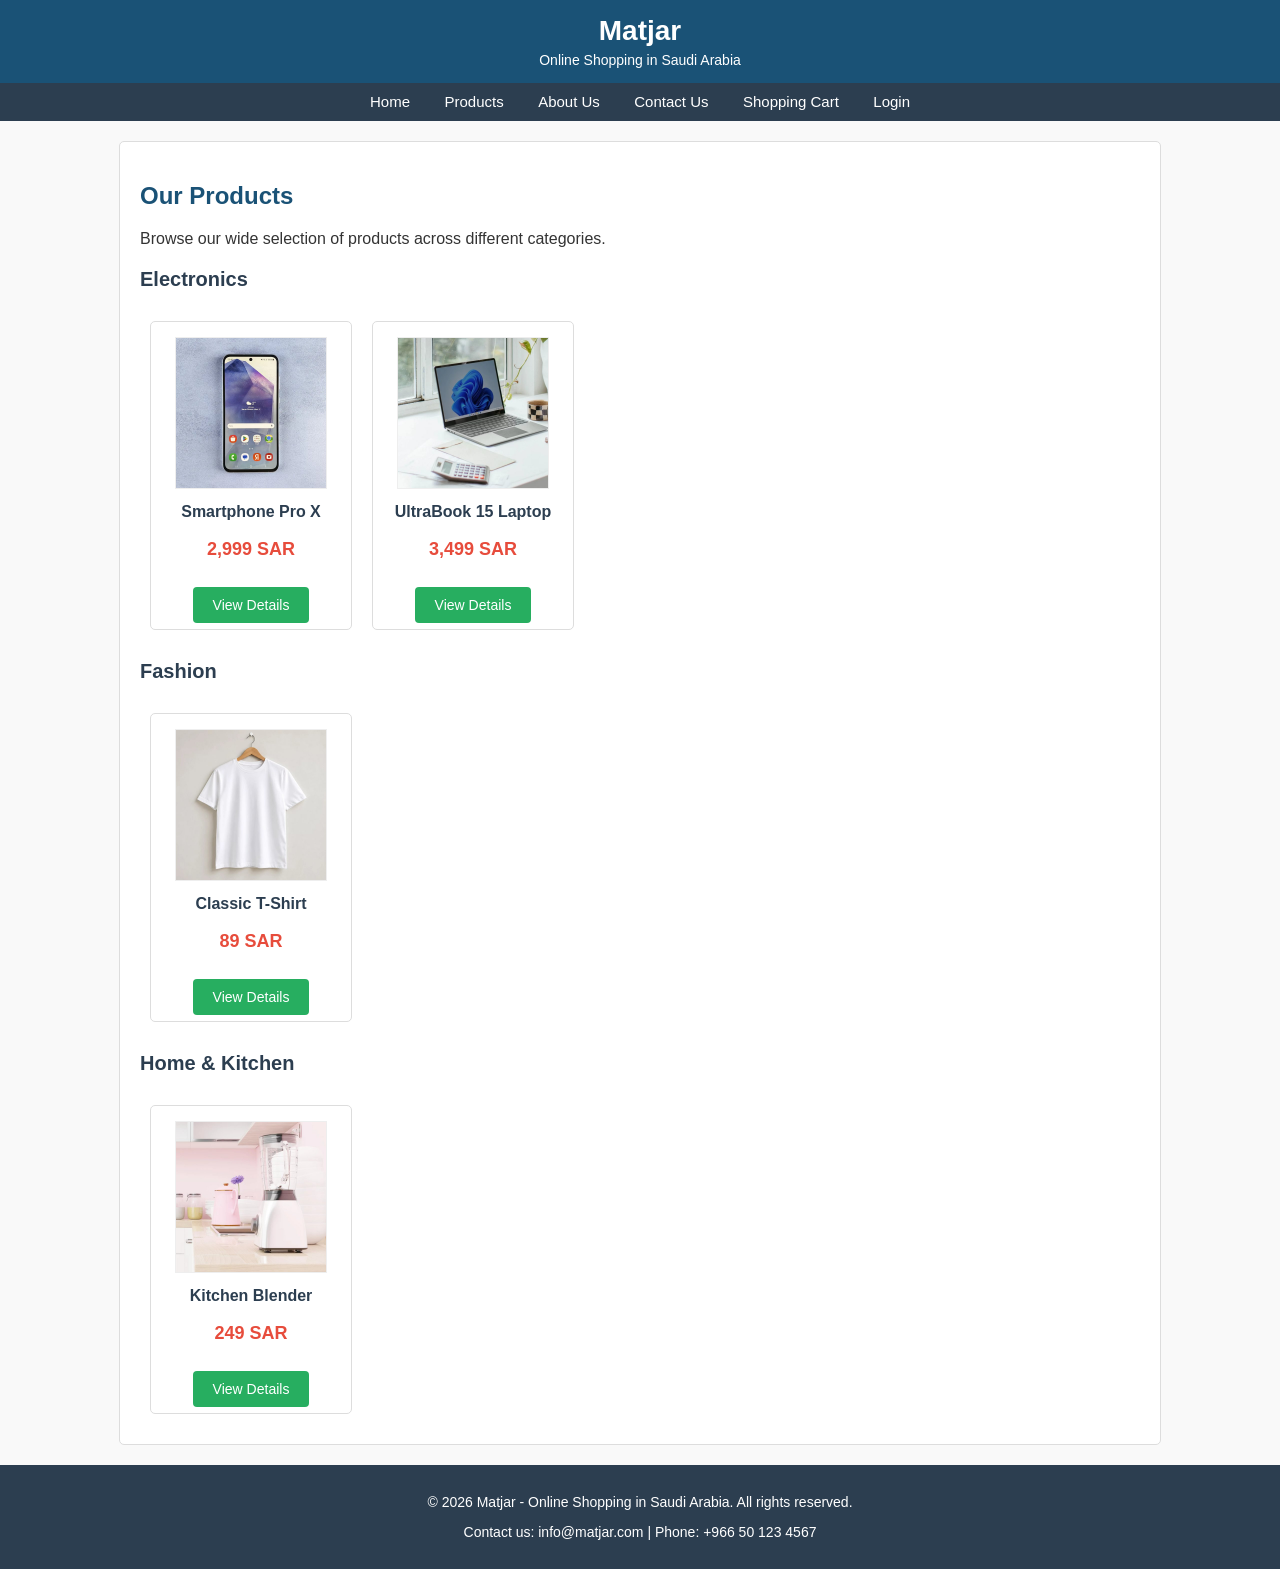
<file: products.html>
<!DOCTYPE html>
<html lang="en">
<head>
    <meta charset="UTF-8">
    <meta name="viewport" content="width=device-width, initial-scale=1.0">
    <title>Matjar - Products</title>
    <link rel="stylesheet" type="text/css" href="style.css">
</head>
<body>

    <!-- Header -->
    <header>
        <h1>Matjar</h1>
        <p>Online Shopping in Saudi Arabia</p>
    </header>

    <!-- Navigation -->
    <nav>
        <a href="index.html">Home</a>
        <a href="products.html">Products</a>
        <a href="about.html">About Us</a>
        <a href="contact.html">Contact Us</a>
        <a href="cart.html">Shopping Cart</a>
        <a href="login.html" id="auth-link">Login</a>
    </nav>

    <!-- Main Content -->
    <div class="main-content">

        <h2>Our Products</h2>
        <p>Browse our wide selection of products across different categories.</p>

        <!-- Products List -->
        <h3>Electronics</h3>

        <div class="product-card">
            <img src="images/smartphone.jpg" alt="Smartphone Pro X" width="150" height="150">
            <h3>Smartphone Pro X</h3>
            <p class="price">2,999 SAR</p>
            <br>
            <a href="product1.html" class="btn">View Details</a>
        </div>

        <div class="product-card">
            <img src="images/laptop.jpg" alt="UltraBook 15 Laptop" width="150" height="150">
            <h3>UltraBook 15 Laptop</h3>
            <p class="price">3,499 SAR</p>
            <br>
            <a href="product2.html" class="btn">View Details</a>
        </div>

        <!-- Clear float -->
        <div class="clearfix"></div>

        <h3>Fashion</h3>

        <div class="product-card">
            <img src="images/tshirt.jpg" alt="Classic T-Shirt" width="150" height="150">
            <h3>Classic T-Shirt</h3>
            <p class="price">89 SAR</p>
            <br>
            <a href="product3.html" class="btn">View Details</a>
        </div>

        <!-- Clear float -->
        <div class="clearfix"></div>

        <h3>Home &amp; Kitchen</h3>

        <div class="product-card">
            <img src="images/blender.jpg" alt="Kitchen Blender" width="150" height="150">
            <h3>Kitchen Blender</h3>
            <p class="price">249 SAR</p>
            <br>
            <a href="product4.html" class="btn">View Details</a>
        </div>

        <!-- Clear float -->
        <div class="clearfix"></div>

    </div>

    <!-- Footer -->
    <footer>
        <p>&copy; 2026 Matjar - Online Shopping in Saudi Arabia. All rights reserved.</p>
        <p>Contact us: info@matjar.com | Phone: +966 50 123 4567</p>
    </footer>

    <script src="main.js"></script>

</body>
</html>
</file>
<file: style.css>
/* style.css - External Style Sheet for Matjar Website */
/* This file controls the styling for all pages */

/* ===== Default Font and Size ===== */
body {
    font-family: Arial, sans-serif;
    font-size: 16px;
    margin: 0;
    padding: 0;
    background-color: #f9f9f9;
    color: #333333;
}

/* ===== Header Section ===== */
header {
    background-color: #1a5276;
    color: white;
    padding: 15px 20px;
    text-align: center;
}

header h1 {
    margin: 0;
    font-size: 28px;
}

header p {
    margin: 5px 0 0 0;
    font-size: 14px;
}

/* ===== Navigation Menu ===== */
nav {
    background-color: #2c3e50;
    padding: 10px 0;
    text-align: center;
}

nav a {
    color: white;
    text-decoration: none;
    padding: 10px 15px;
    font-size: 15px;
}

nav a:hover {
    background-color: #1a5276;
    border-radius: 4px;
}

/* ===== Main Content Section ===== */
.main-content {
    max-width: 1000px;
    margin: 20px auto;
    padding: 20px;
    background-color: white;
    border: 1px solid #dddddd;
    border-radius: 5px;
}

/* ===== Footer Section ===== */
footer {
    background-color: #2c3e50;
    color: white;
    text-align: center;
    padding: 15px;
    margin-top: 20px;
    font-size: 14px;
}

/* ===== Headings ===== */
h2 {
    color: #1a5276;
    font-size: 24px;
}

h3 {
    color: #2c3e50;
    font-size: 20px;
}

/* ===== Links ===== */
a {
    color: #1a5276;
}

a:hover {
    color: #e74c3c;
}

/* ===== Hero Section on Homepage ===== */
.hero {
    background-color: #1a5276;
    color: white;
    text-align: center;
    padding: 40px 20px;
    margin-bottom: 20px;
    border-radius: 5px;
}

.hero h2 {
    color: white;
    font-size: 28px;
}

.hero p {
    font-size: 16px;
}

/* ===== Product Cards ===== */
.product-card {
    border: 1px solid #dddddd;
    padding: 15px;
    margin: 10px;
    text-align: center;
    background-color: #ffffff;
    border-radius: 5px;
    width: 170px;
    float: left;
}

.product-card:hover {
    border-color: #1a5276;
}

.product-card img {
    width: 150px;
    height: 150px;
    border: 1px solid #eeeeee;
}

.product-card h3 {
    font-size: 16px;
    margin: 10px 0 5px 0;
}

.product-card .price {
    color: #e74c3c;
    font-weight: bold;
    font-size: 18px;
}

/* ===== Clear Float ===== */
.clearfix {
    clear: both;
}

/* ===== Buttons ===== */
.btn {
    background-color: #27ae60;
    color: white;
    padding: 10px 20px;
    border: none;
    border-radius: 4px;
    cursor: pointer;
    font-size: 14px;
    text-decoration: none;
}

.btn:hover {
    background-color: #219150;
    color: white;
}

.btn-red {
    background-color: #e74c3c;
}

.btn-red:hover {
    background-color: #c0392b;
}

/* ===== Tables ===== */
table {
    width: 100%;
    border-collapse: collapse;
    margin: 15px 0;
}

th, td {
    border: 1px solid #dddddd;
    padding: 10px;
    text-align: left;
}

th {
    background-color: #1a5276;
    color: white;
}

/* ===== Forms ===== */
.form-group {
    margin-bottom: 15px;
}

label {
    display: block;
    margin-bottom: 5px;
    font-weight: bold;
}

input[type="text"],
input[type="email"],
input[type="tel"],
input[type="password"],
input[type="number"],
textarea,
select {
    width: 100%;
    padding: 8px;
    border: 1px solid #cccccc;
    border-radius: 4px;
    font-size: 14px;
    box-sizing: border-box;
}

textarea {
    resize: vertical;
}

input[type="submit"],
input[type="reset"] {
    padding: 10px 25px;
    margin-right: 10px;
    border: none;
    border-radius: 4px;
    cursor: pointer;
    font-size: 14px;
}

input[type="submit"] {
    background-color: #27ae60;
    color: white;
}

input[type="submit"]:hover {
    background-color: #219150;
}

input[type="reset"] {
    background-color: #e74c3c;
    color: white;
}

input[type="reset"]:hover {
    background-color: #c0392b;
}

/* ===== Product Detail Page ===== */
.product-detail {
    overflow: hidden;
}

.product-image {
    float: left;
    width: 300px;
    margin-right: 30px;
}

.product-image img {
    width: 100%;
    border: 1px solid #dddddd;
    border-radius: 5px;
}

.product-info {
    float: left;
    width: 600px;
}

/* ===== About Page ===== */
.about-section {
    margin-bottom: 20px;
    padding: 15px;
    border-left: 4px solid #1a5276;
    background-color: #f5f5f5;
}

/* ===== Categories Section ===== */
.category-box {
    float: left;
    width: 180px;
    min-height: 140px;
    margin: 10px;
    padding: 15px;
    text-align: center;
    background-color: #eaf2f8;
    border: 1px solid #aed6f1;
    border-radius: 5px;
}

.category-box:hover {
    background-color: #d4e6f1;
}

/* ===== Deal Banner ===== */
.deal-banner {
    background-color: #e74c3c;
    color: white;
    text-align: center;
    padding: 15px;
    margin: 15px 0;
    border-radius: 5px;
    font-size: 18px;
    font-weight: bold;
}

/* ===== Cart Page ===== */
.cart-total {
    text-align: right;
    font-size: 18px;
    padding: 10px;
    border-top: 2px solid #1a5276;
    margin-top: 10px;
}

.cart-total strong {
    color: #e74c3c;
}

/* ===== Trust Badges ===== */
.trust-badges {
    text-align: center;
    padding: 20px 0;
    margin-top: 15px;
    border-top: 1px solid #dddddd;
}

.badge {
    display: inline-block;
    margin: 0 15px;
    padding: 10px;
    font-size: 14px;
    color: #1a5276;
    font-weight: bold;
}

/* ===== Error Message for Form ===== */
.error-message {
    color: #e74c3c;
    font-size: 13px;
    margin-top: 5px;
}

/* ===== Quantity Input ===== */
.quantity-input {
    width: 60px !important;
}

/* ===== Responsive Design ===== */
@media screen and (max-width: 768px) {
    .product-card {
        float: none;
        width: 90%;
        margin: 10px auto;
    }

    .category-box {
        float: none;
        width: 90%;
        margin: 10px auto;
    }

    .product-image {
        float: none;
        width: 100%;
        margin-right: 0;
        margin-bottom: 15px;
    }

    .product-info {
        float: none;
        width: 100%;
    }

    nav a {
        display: block;
        padding: 8px;
    }
}

/* ===== Login Page ===== */
.auth-box {
    max-width: 420px;
    margin: 0 auto 20px auto;
    padding: 20px;
    border: 1px solid #dddddd;
    border-radius: 5px;
    background-color: #f9f9f9;
}

.auth-note {
    text-align: center;
    font-size: 13px;
    color: #777777;
}
</file>
